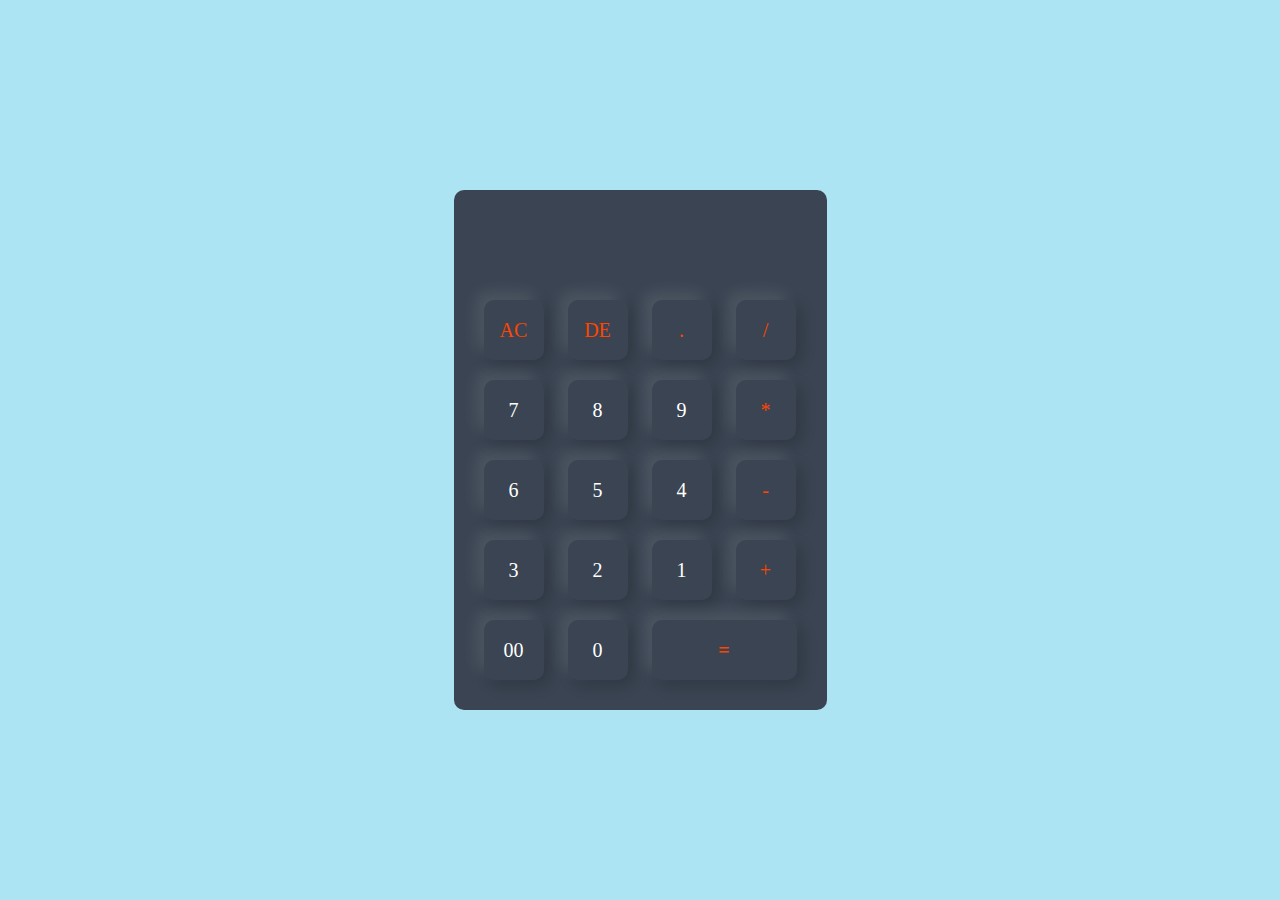
<file: index.html>
<!DOCTYPE html>
<html>
<head>
    <meta name="viewport" content="width=device-width, initial-scale=1.0">
    <title>Calculator using html</title>
   <link rel="stylesheet" href="style.css">
</head>
<body>
<div class="Container">
    <div class="calculator">
        <form>
            <div class="display">
                <input type="text" name="display">
            </div>
            <div>
                <input type="button" value="AC" onclick="display.value=''" class="operator">
                <input type="button" value="DE" onclick="display.value= display.value.toString().slice(0,-1)" class="operator">
                <input type="button" value="." onclick="display.value+='.'" class="operator">
                <input type="button" value="/" onclick="display.value+='/'" class="operator">
            </div>
            <div>
                <input type="button" value="7" onclick="display.value+='7'">
                <input type="button" value="8" onclick="display.value+='8'">
                <input type="button" value="9" onclick="display.value+='9'">
                <input type="button" value="*" onclick="display.value+='*'" class="operator">
            </div>
            <div>
                <input type="button" value="6" onclick="display.value+='6'">
                <input type="button" value="5" onclick="display.value+='5'">
                <input type="button" value="4" onclick="display.value+='4'">
                <input type="button" value="-" onclick="display.value+='-'" class="operator">
            </div>
            <div>
                <input type="button" value="3" onclick="display.value+='3'">
                <input type="button" value="2" onclick="display.value+='2'">
                <input type="button" value="1" onclick="display.value+='1'">
                <input type="button" value="+" onclick="display.value+='+'" class="operator">
            </div>
            <div>
                <input type="button" value="00" onclick="display.value+='00'">
                <input type="button" value="0" onclick="display.value+='0'">
                <input type="button" value="=" onclick="display.value=eval(display.value)" class="equal">
                
            </div>
        </form>
    </div>
   
</div> 
</body>
</html>
</file>
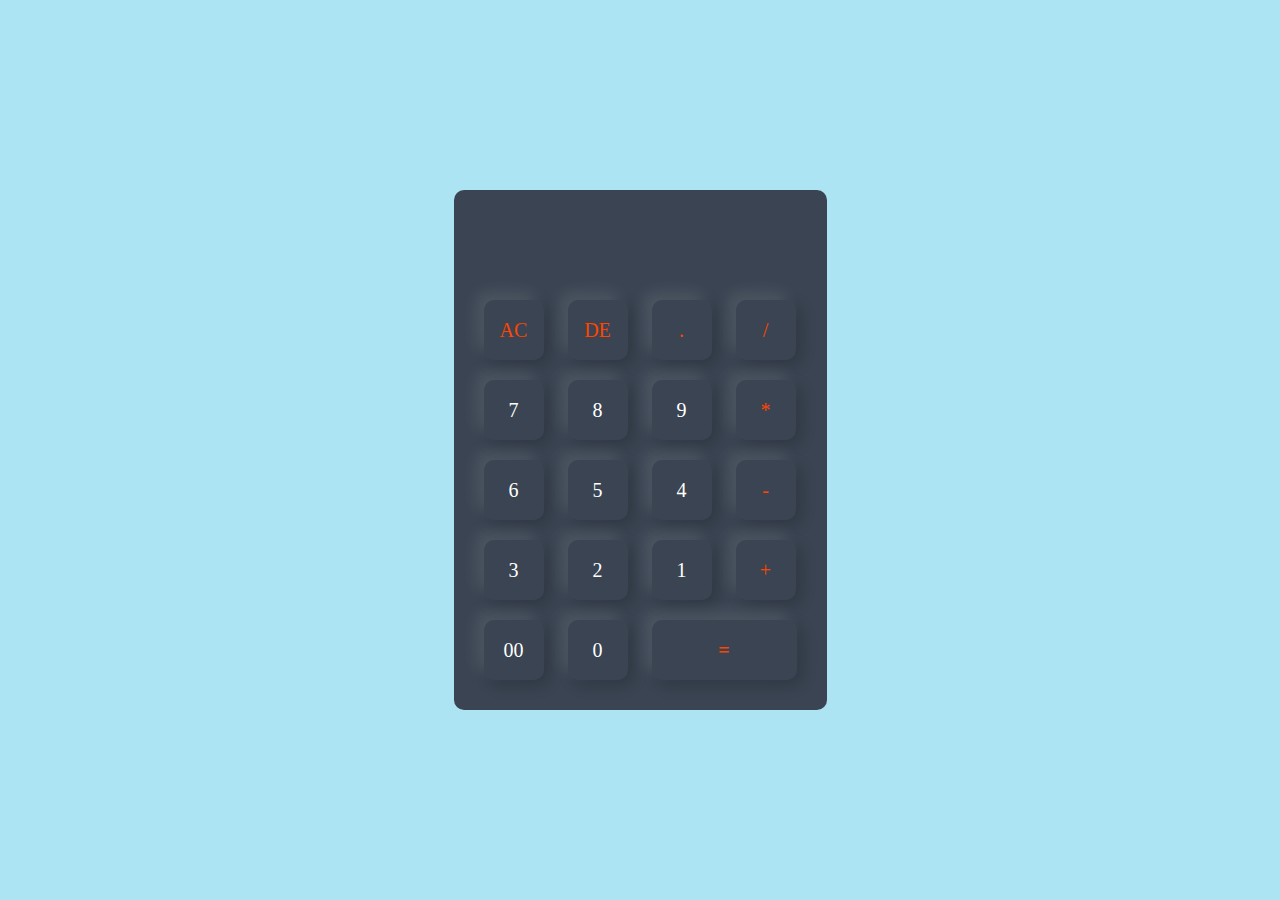
<file: calculator/index.html>
<!DOCTYPE html>
<html>
<head>
    <meta name="viewport" content="width=device-width, initial-scale=1.0">
    <title>Calculator using htmal</title>
   <link rel="stylesheet" href="style.css">
</head>
<body>
<div class="Container">
    <div class="calculator">
        <form>
            <div class="display">
                <input type="text" name="display">
            </div>
            <div>
                <input type="button" value="AC" onclick="display.value=''" class="operator">
                <input type="button" value="DE" onclick="display.value= display.value.toString().slice(0,-1)" class="operator">
                <input type="button" value="." onclick="display.value+='.'" class="operator">
                <input type="button" value="/" onclick="display.value+='/'" class="operator">
            </div>
            <div>
                <input type="button" value="7" onclick="display.value+='7'">
                <input type="button" value="8" onclick="display.value+='8'">
                <input type="button" value="9" onclick="display.value+='9'">
                <input type="button" value="*" onclick="display.value+='*'" class="operator">
            </div>
            <div>
                <input type="button" value="6" onclick="display.value+='6'">
                <input type="button" value="5" onclick="display.value+='5'">
                <input type="button" value="4" onclick="display.value+='4'">
                <input type="button" value="-" onclick="display.value+='-'" class="operator">
            </div>
            <div>
                <input type="button" value="3" onclick="display.value+='3'">
                <input type="button" value="2" onclick="display.value+='2'">
                <input type="button" value="1" onclick="display.value+='1'">
                <input type="button" value="+" onclick="display.value+='+'" class="operator">
            </div>
            <div>
                <input type="button" value="00" onclick="display.value+='00'">
                <input type="button" value="0" onclick="display.value+='0'">
                <input type="button" value="=" onclick="display.value=eval(display.value)" class="equal">
                
            </div>
        </form>
    </div>
   
</div> 
</body>
</html>
</file>
<file: style.css>
*{
    margin: 0;
    padding: 0;;
    font-family: 'Papyrus',serif;
    box-sizing: border-box;
}
.Container{
    width: 100%;
    height: 100vh;
    background: #ace4f4;
    display: flex;
    align-items: center;
    justify-content: center;
}
.calculator{
    background: #3a4452;
    padding: 20px;
    border-radius:10px ;
}
.calculator form input{
    border: 0;
    outline: 0;
    width: 60px;
    height: 60px;
    border-radius: 10px;
    box-shadow: -8px -8px 15px rgba(255, 255, 255, 0.1),5px 5px 15px rgba(0,0,0, 0.2);
    background:transparent;
    color:#fff;
    font-size: 20px;
    cursor: pointer;
    margin:10px
    
   
}
form.display{
   
    display: flex;
    justify-content: flex-end;
    margin: 20px 0;
    font-weight: bold;
}
form .display input{
    width: 300px;
    text-align: right;
    flex: 2;
    font-size: 45px;
    box-shadow: none;
    font-weight: bold;
}
form input.equal{
    width:145px;
    color: orangered;
    font-weight: bold;
    
}
form input.operator{
    color: orangered;
}
form input.operator{
    font-display: block;
}
</file>
<file: calculator/style.css>
*{
    margin: 0;
    padding: 0;;
    font-family: 'Papyrus',serif;
    box-sizing: border-box;
}
.Container{
    width: 100%;
    height: 100vh;
    background: #ace4f4;
    display: flex;
    align-items: center;
    justify-content: center;
}
.calculator{
    background: #3a4452;
    padding: 20px;
    border-radius:10px ;
}
.calculator form input{
    border: 0;
    outline: 0;
    width: 60px;
    height: 60px;
    border-radius: 10px;
    box-shadow: -8px -8px 15px rgba(255, 255, 255, 0.1),5px 5px 15px rgba(0,0,0, 0.2);
    background:transparent;
    color:#fff;
    font-size: 20px;
    cursor: pointer;
    margin:10px
    
   
}
form.display{
   
    display: flex;
    justify-content: flex-end;
    margin: 20px 0;
    font-weight: bold;
}
form .display input{
    width: 300px;
    text-align: right;
    flex: 2;
    font-size: 45px;
    box-shadow: none;
    font-weight: bold;
}
form input.equal{
    width:145px;
    color: orangered;
    font-weight: bold;
    
}
form input.operator{
    color: orangered;
}
form input.operator{
    font-display: block;
}
</file>
